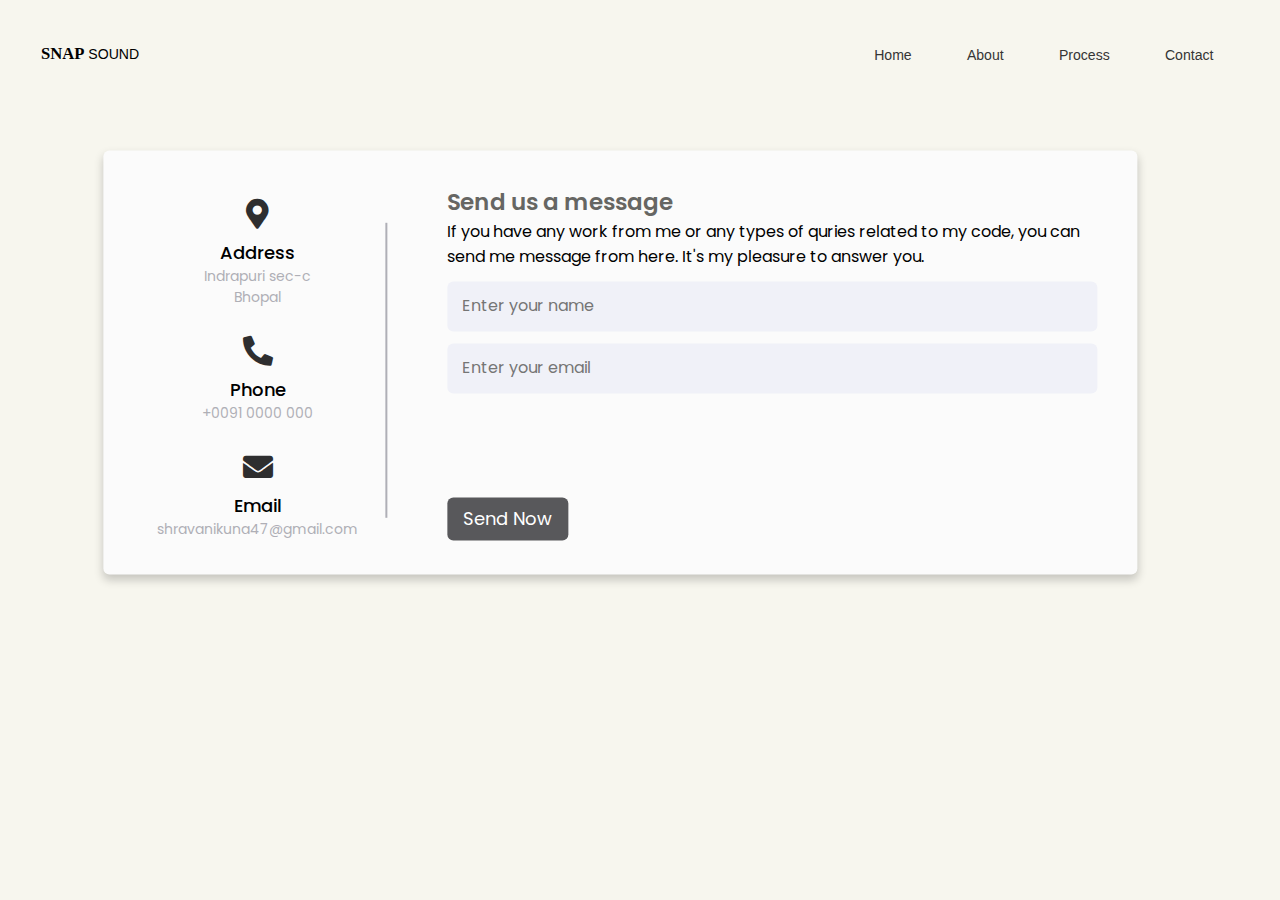
<file: contact.html>
<!DOCTYPE html>
<html lang="en" dir="ltr">
  <head>
    <meta charset="UTF-8">
    <link rel="stylesheet" href="style.css">
    <link rel="stylesheet" href="https://cdnjs.cloudflare.com/ajax/libs/font-awesome/5.15.2/css/all.min.css"/>
     <meta name="viewport" content="width=device-width, initial-scale=1.0">
   </head>
<body>
    <div id="nav">
        <h4><span>Snap</span> Sound</h4>
        <div class="links">
            <a href="./index.html">Home</a>
            <a href="">About</a>
            <a href="">Process</a>
            <a href="./contact.html">Contact</a> </div>
    </div>
  <div class="container">
    <div class="content">
      <div class="left-side">
        <div class="address details">
          <i class="fas fa-map-marker-alt"></i>
          <div class="topic">Address</div>
          <div class="text-one">Indrapuri sec-c</div>
          <div class="text-two">Bhopal</div>
        </div>
        <div class="phone details">
          <i class="fas fa-phone-alt"></i>
          <div class="topic">Phone</div>
          <div class="text-one">+0091 0000 000</div>
        </div>
        <div class="email details">
          <i class="fas fa-envelope"></i>
          <div class="topic">Email</div>
          <div class="text-one">shravanikuna47@gmail.com</div>
        </div>
      </div>
      <div class="right-side">
        <div class="topic-text">Send us a message</div>
        <p>If you have any work from me or any types of quries related to my code, you can send me message from here. It's my pleasure to answer you.</p>
      <form action="#">
        <div class="input-box">
          <input type="text" placeholder="Enter your name">
        </div>
        <div class="input-box">
          <input type="text" placeholder="Enter your email">
        </div>
        <div class="input-box message-box">
          
        </div>
        <div class="button">
          <input type="button" value="Send Now" >
        </div>
      </form>
    </div>
    </div>
  </div>
  <style>
@import url('https://fonts.googleapis.com/css2?family=Poppins:wght@200;300;400;500;600;700&display=swap');
*{
  margin: 0;
  padding: 0;
  -webkit-box-sizing: border-box;
          box-sizing: border-box;
  font-family: "Poppins" , sans-serif;
}
body{
  min-height: 100vh;
  width: 95%;
  background:#f7f6ee;
  -webkit-box-align: center;
      -ms-flex-align: center;
          align-items: center;
  -webkit-box-pack: center;
      -ms-flex-pack: center;
          justify-content: center;
}
.container{
  width: 85%;
  background: rgb(251, 251, 251);
 border-radius: 6px;
 left: 50%;
 top: 50%;
 -webkit-transform: translate(10%, 10%);
     -ms-transform: translate(10%, 10%);
         transform: translate(10%, 10%);
  padding: 20px 40px;
  -webkit-box-shadow: 0 5px 10px rgba(0, 0, 0, 0.2);
          box-shadow: 0 5px 10px rgba(0, 0, 0, 0.2);
}
.container .content{
  display: -webkit-box;
  display: -ms-flexbox;
  display: flex;
  -webkit-box-align: center;
      -ms-flex-align: center;
          align-items: center;
  -webkit-box-pack: justify;
      -ms-flex-pack: justify;
          justify-content: space-between;
}
.container .content .left-side{
  width: 25%;
  height: 100%;
  display: -webkit-box;
  display: -ms-flexbox;
  display: flex;
  -webkit-box-orient: vertical;
  -webkit-box-direction: normal;
      -ms-flex-direction: column;
          flex-direction: column;
  -webkit-box-align: center;
      -ms-flex-align: center;
          align-items: center;
  -webkit-box-pack: center;
      -ms-flex-pack: center;
          justify-content: center;
  margin-top: 15px;
  position: relative;
}
.content .left-side::before{
  content: '';
  position: absolute;
  height: 80%;
  width: 2px;
  right: -15px;
  top: 50%;
  -webkit-transform: translateY(-50%);
      -ms-transform: translateY(-50%);
          transform: translateY(-50%);
  background: #afafb6;
}
.content .left-side .details{
  margin: 14px;
  text-align: center;
}
.content .left-side .details i{
  font-size: 30px;
  color: #2e2e2f;
  margin-bottom: 10px;
}
.content .left-side .details .topic{
  font-size: 18px;
  font-weight: 500;
}
.content .left-side .details .text-one,
.content .left-side .details .text-two{
  font-size: 14px;
  color: #afafb6;
}
.container .content .right-side{
  width: 75%;
  margin-left: 75px;
}
.content .right-side .topic-text{
  font-size: 23px;
  font-weight: 600;
  color: #666663;
}
.right-side .input-box{
  height: 50px;
  width: 100%;
  margin: 12px 0;
}
.right-side .input-box input,
.right-side .input-box textarea{
  height: 100%;
  width: 100%;
  border: none;
  outline: none;
  font-size: 16px;
  background: #F0F1F8;
  border-radius: 6px;
  padding: 0 15px;
  resize: none;
  
}
.right-side .message-box{
  min-height:80px;
}
.right-side .input-box textarea{
  padding-top: 6px;
}
.right-side .button{
  display: inline-block;
}
.right-side .button input[type="button"]{
  color: #fff;
  font-size: 18px;
  outline: none;
  border: none;
  padding: 8px 16px;
  border-radius: 6px;
  background: #58585b;
  cursor: pointer;
  -webkit-transition: all 0.3s ease;
  -o-transition: all 0.3s ease;
  transition: all 0.3s ease;
}
.button input[type="button"]:hover{
  background: #3a393b;
}

@media (max-width: 950px) {
  .container{
    width: 90%;
    padding: 30px 40px 40px 35px ;
  }
  .container .content .right-side{
   width: 75%;
   margin-left: 55px;
}
}
@media (max-width: 820px) {
  .container{
    margin: 0;
    height: 100%;
  }
  .container .content{
    -webkit-box-orient: vertical;
    -webkit-box-direction: reverse;
        -ms-flex-direction: column-reverse;
            flex-direction: column-reverse;
  }
 .container .content .left-side{
   width: 100%;
   -webkit-box-orient: horizontal;
   -webkit-box-direction: normal;
       -ms-flex-direction: row;
           flex-direction: row;
   margin-top: 40px;
   -webkit-box-pack: center;
       -ms-flex-pack: center;
           justify-content: center;
   -ms-flex-wrap: wrap;
       flex-wrap: wrap;
 }
 .container .content .left-side::before{
   display: none;
 }
 .container .content .right-side{
   width: 100%;
   margin-left: 0;
 }
}
  </style>
</body>
</html>
</file>
<file: style.css>
@font-face {
    font-family: Gilory-Medium;
    src: url(Gilroy-Medium.ttf);
    font-family: Voyage;
    src: url('https://fonts.cdnfonts.com/css/voyage?styles=140274');
}
*{
    margin: 0;
    padding: 0;
    -webkit-box-sizing: border-box;
            box-sizing: border-box;

}
html,body{
    width: 100%;
}
#main{
    width: 100%;
    background-color: #f7f6ee;

}
#nav{
   width: 100vw;
    height: 12vh;
    display: -webkit-box;
    display: -ms-flexbox;
    display: flex;
    -webkit-box-align: center;
        -ms-flex-align: center;
            align-items: center;
    padding: 0 3.2vw;
    -webkit-box-pack: justify;
        -ms-flex-pack: justify;
            justify-content: space-between;
}
#nav h4{
    font-size: 1.1vw;
    font-weight: 100;
    text-transform:uppercase;
    font-family:'Helvetica Neue', sans-serif; 
}
#nav h4 span{
    font-size: 1.3vw;
    font-family: Voyage;
font-weight: 800;}
.links a{
    font-family:'Helvetica Neue', sans-serif;   
    font-size: 1.1vw;
    text-decoration: none;
    color: rgb(53, 53, 53);
margin: 2vw;
}
#heading{
    display: -webkit-box;
    display: -ms-flexbox;
    display: flex;
    -webkit-box-orient: vertical;
    -webkit-box-direction: normal;
        -ms-flex-direction: column;
            flex-direction: column;
    position: absolute;
    -webkit-box-align: center;
        -ms-flex-align: center;
            align-items: center;
    -webkit-box-pack: center;
        -ms-flex-pack: center;
            justify-content: center;
    width: 100vw;
    height: 42vh;
}
#heading p{
 color: rgb(72, 71, 71);
    width: 43vw;
    font-size: 1.4vw;
    margin: 5vh;
    text-align: center;

}
#heading h1{
    font-family: Voyage;
    letter-spacing: 3px;
    font-size: 4.2vw;
    font-weight: 600;
}
#heading button{
    padding: 1.6vh 3vw;
    font-size: 1.3vw;
    background-color: #000;
    color: rgb(188, 186, 186);
    border-radius: 100px
}
#heading button:hover{
    background-color:#383738;
}
#emagu{
    margin-top: 40vh;
    width: 100%;
}
img{
    width: 100%;
    background-size: cover;
}
#kinda{
    width: 100vw;
    margin-top: 4vh;
    display: -webkit-box;
    display: -ms-flexbox;
    display: flex;
    padding: 10vh 5vw;
    -webkit-box-pack: justify;
        -ms-flex-pack: justify;
            justify-content: space-between;

}
.lkinda{
    display: -webkit-box;
    display: -ms-flexbox;
    display: flex;
    -webkit-box-orient: vertical;
    -webkit-box-direction: normal;
        -ms-flex-direction: column;
            flex-direction: column;
-webkit-box-align: end;
    -ms-flex-align: end;
        align-items: flex-end;
 width: 48vw;
border-right: 2px solid #000;
text-align: right;
padding-right: 4vw;
}
.lkinda h1{
    font-family: Voyage;
    font-size: 3vw;
    font-weight: 400;
}
.line{
    width: 6%;
    height: 2px;
    margin: 25px 0;
    background-color: #000;
}
.lkinda p{
    width: 18vw;
    font-size: 1.2vw;
}
.rkinda{
    width: 48vw;
}
.icon{
position: absolute;
width: 5vw;
height: 5vw;
margin-left: 3vw;
border-radius: 50%;
background-color: rgb(43, 42, 42);
}
svg{
    height: 5vh;
    width: 3vw;
    position: absolute;
    left: 50%;
    top: 50%;
    -webkit-transform: translate(-50%,-50%);
        -ms-transform: translate(-50%,-50%);
            transform: translate(-50%,-50%);
}
.top{
    margin-left: 10vw;
    margin-top: 1.5vw;
}
.top h1{
    font-family: Voyage;
    color: rgb(89, 89, 89);
    font-size: 2vw;
    font-weight: 600;
}
.top p{
    font-size: 1.2vw;
    margin: 1vw;
    width: 13vw;
}
</file>
